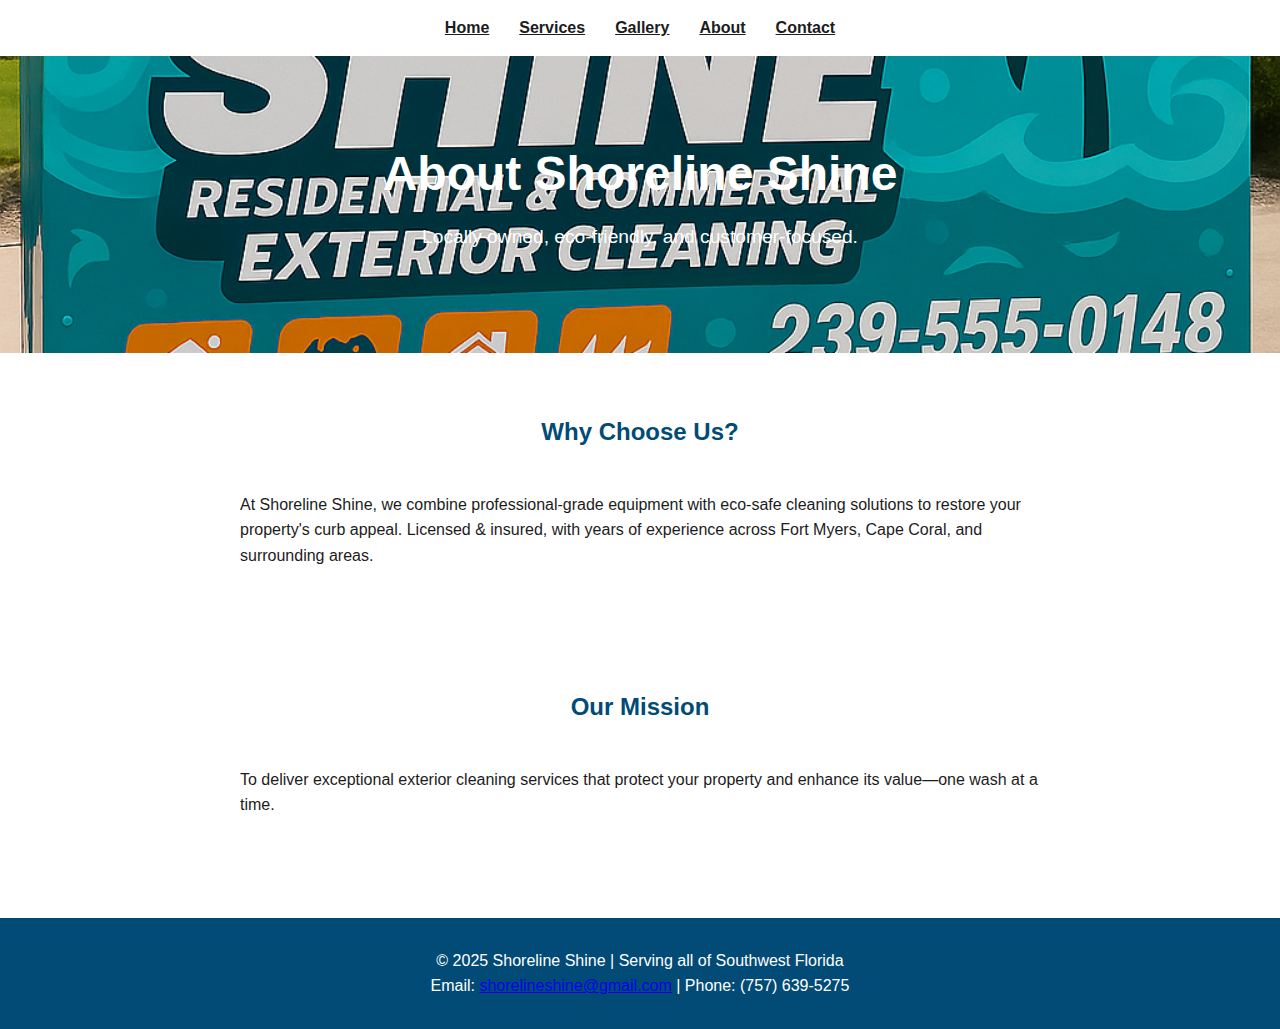
<file: about.html>
<!DOCTYPE html>
<html lang="en">
<head>
  <meta charset="UTF-8" />
  <meta name="viewport" content="width=device-width, initial-scale=1" />
  <title>About Us | Shoreline Shine</title>
  <meta name="description" content="Learn about Shoreline Shine's mission, values, and team — serving Southwest Florida with professional exterior cleaning." />
  <meta name="keywords" content="about Shoreline Shine, pressure washing company, Florida exterior cleaning" />
  <link rel="stylesheet" href="css/style.css">
</head>
<body>
  <nav>
    <ul>
      <li><a href="index.html">Home</a></li>
      <li><a href="services.html">Services</a></li>
      <li><a href="gallery.html">Gallery</a></li>
      <li><a href="about.html">About</a></li>
      <li><a href="contact.html">Contact</a></li>
    </ul>
  </nav>

  <header>
    <h1>About Shoreline Shine</h1>
    <p>Locally owned, eco-friendly, and customer-focused.</p>
  </header>

  <section>
    <h2>Why Choose Us?</h2>
    <p style="max-width:800px; margin:auto;">
      At Shoreline Shine, we combine professional-grade equipment with eco-safe cleaning solutions to restore your property's curb appeal. Licensed &amp; insured, with years of experience across Fort Myers, Cape Coral, and surrounding areas.
    </p>
  </section>

  <section>
    <h2>Our Mission</h2>
    <p style="max-width:800px; margin:auto;">
      To deliver exceptional exterior cleaning services that protect your property and enhance its value—one wash at a time.
    </p>
  </section>

  <footer>
    <p>© 2025 Shoreline Shine | Serving all of Southwest Florida</p>
    <p>Email: <a href="mailto:shorelineshine@gmail.com">shorelineshine@gmail.com</a> | Phone: (757) 639-5275</p>
  </footer>
</body>
</html>
</file>
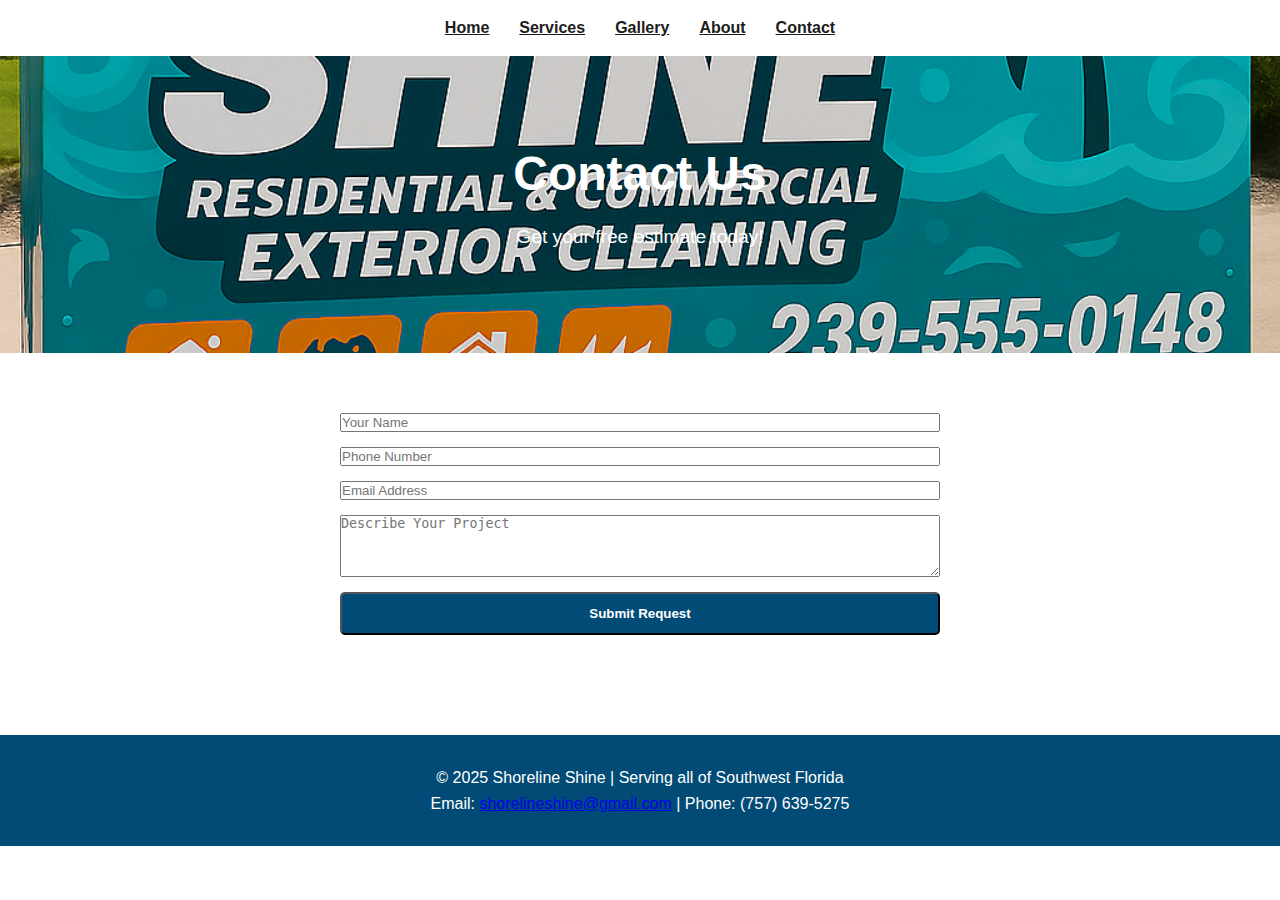
<file: contact.html>
<!DOCTYPE html>
<html lang="en">
<head>
  <meta charset="UTF-8" />
  <meta name="viewport" content="width=device-width, initial-scale=1" />
  <title>Contact | Shoreline Shine</title>
  <meta name="description" content="Get a free estimate from Shoreline Shine. Fill out our form or call us directly for fast, professional service." />
  <meta name="keywords" content="contact pressure washing, free estimate, Shoreline Shine contact" />
  <link rel="stylesheet" href="css/style.css">
</head>
<body>
  <nav>
    <ul>
      <li><a href="index.html">Home</a></li>
      <li><a href="services.html">Services</a></li>
      <li><a href="gallery.html">Gallery</a></li>
      <li><a href="about.html">About</a></li>
      <li><a href="contact.html">Contact</a></li>
    </ul>
  </nav>

  <header>
    <h1>Contact Us</h1>
    <p>Get your free estimate today!</p>
  </header>

  <section id="contact">
    <form action="https://formspree.io/f/your-form-id" method="POST"
      style="max-width:600px; margin:auto; display:flex; flex-direction:column; gap:15px;">
      <input type="text" name="name" placeholder="Your Name" required>
      <input type="tel" name="phone" placeholder="Phone Number" required>
      <input type="email" name="email" placeholder="Email Address" required>
      <textarea name="message" placeholder="Describe Your Project" rows="4"></textarea>
      <button type="submit" class="btn">Submit Request</button>
    </form>
  </section>

  <footer>
    <p>© 2025 Shoreline Shine | Serving all of Southwest Florida</p>
    <p>Email: <a href="mailto:shorelineshine@gmail.com">shorelineshine@gmail.com</a> | Phone: (757) 639-5275</p>
  </footer>
</body>
</html>
</file>
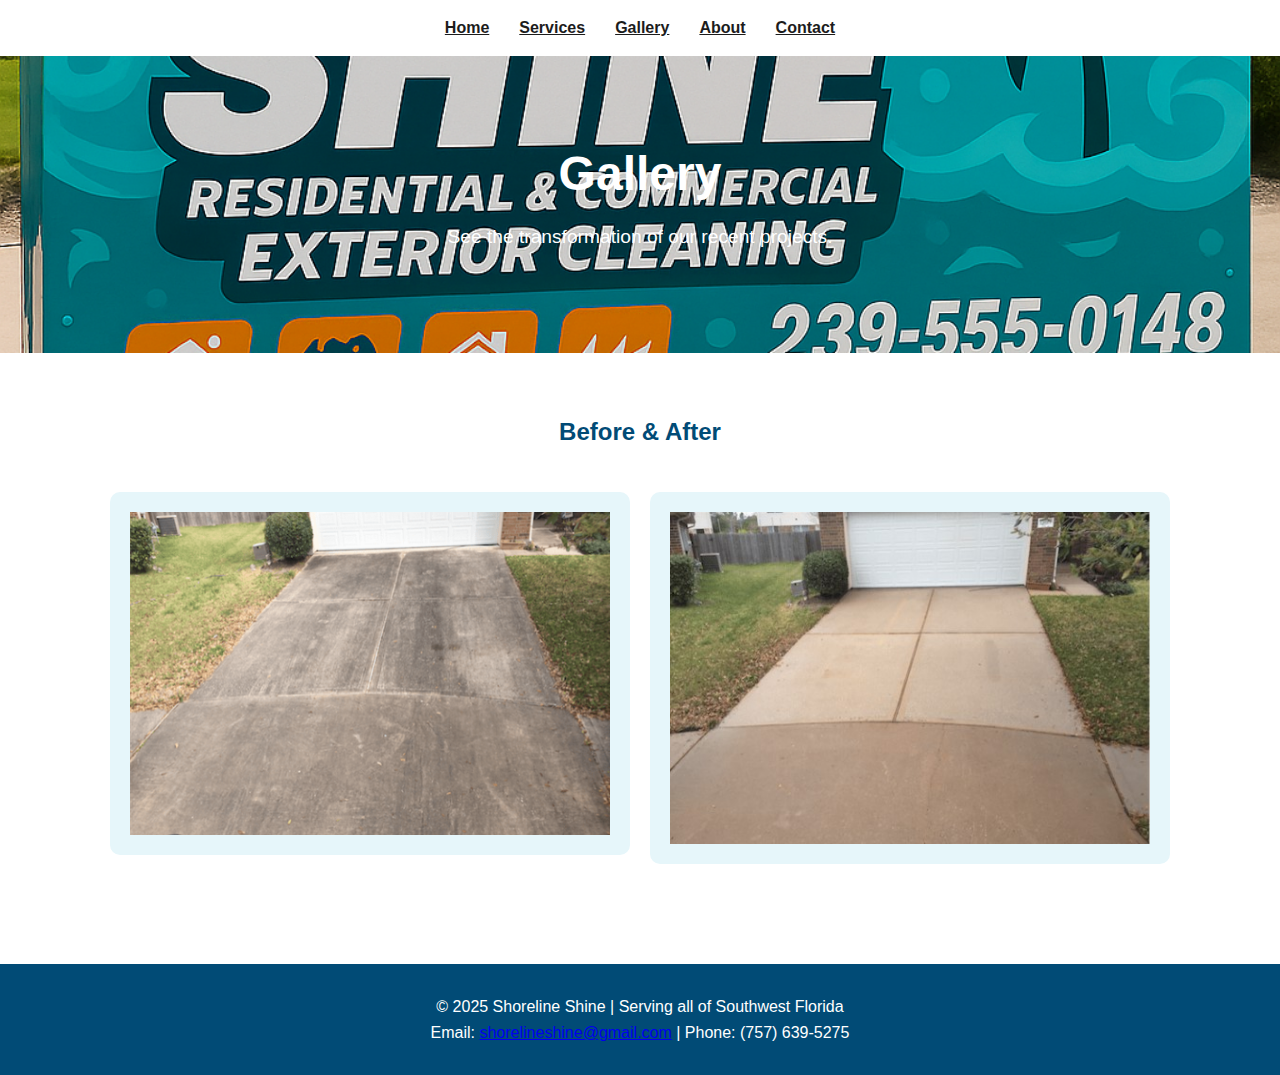
<file: gallery.html>
<!DOCTYPE html>
<html lang="en">
<head>
  <meta charset="UTF-8" />
  <meta name="viewport" content="width=device-width, initial-scale=1" />
  <title>Gallery | Shoreline Shine</title>
  <meta name="description" content="View before &amp; after photos of Shoreline Shine's professional cleaning projects across Southwest Florida." />
  <meta name="keywords" content="pressure washing gallery, before and after pressure washing" />
  <link rel="stylesheet" href="css/style.css">
</head>
<body>
  <nav>
    <ul>
      <li><a href="index.html">Home</a></li>
      <li><a href="services.html">Services</a></li>
      <li><a href="gallery.html">Gallery</a></li>
      <li><a href="about.html">About</a></li>
      <li><a href="contact.html">Contact</a></li>
    </ul>
  </nav>

  <header>
    <h1>Gallery</h1>
    <p>See the transformation of our recent projects.</p>
  </header>

  <section>
    <h2>Before &amp; After</h2>
    <div class="gallery">
      <img src="images/before1.jpg" alt="Before cleaning">
      <img src="images/after1.jpg" alt="After cleaning">
      <!-- Add more images as needed -->
    </div>
  </section>

  <footer>
    <p>© 2025 Shoreline Shine | Serving all of Southwest Florida</p>
    <p>Email: <a href="mailto:shorelineshine@gmail.com">shorelineshine@gmail.com</a> | Phone: (757) 639-5275</p>
  </footer>
</body>
</html>
</file>
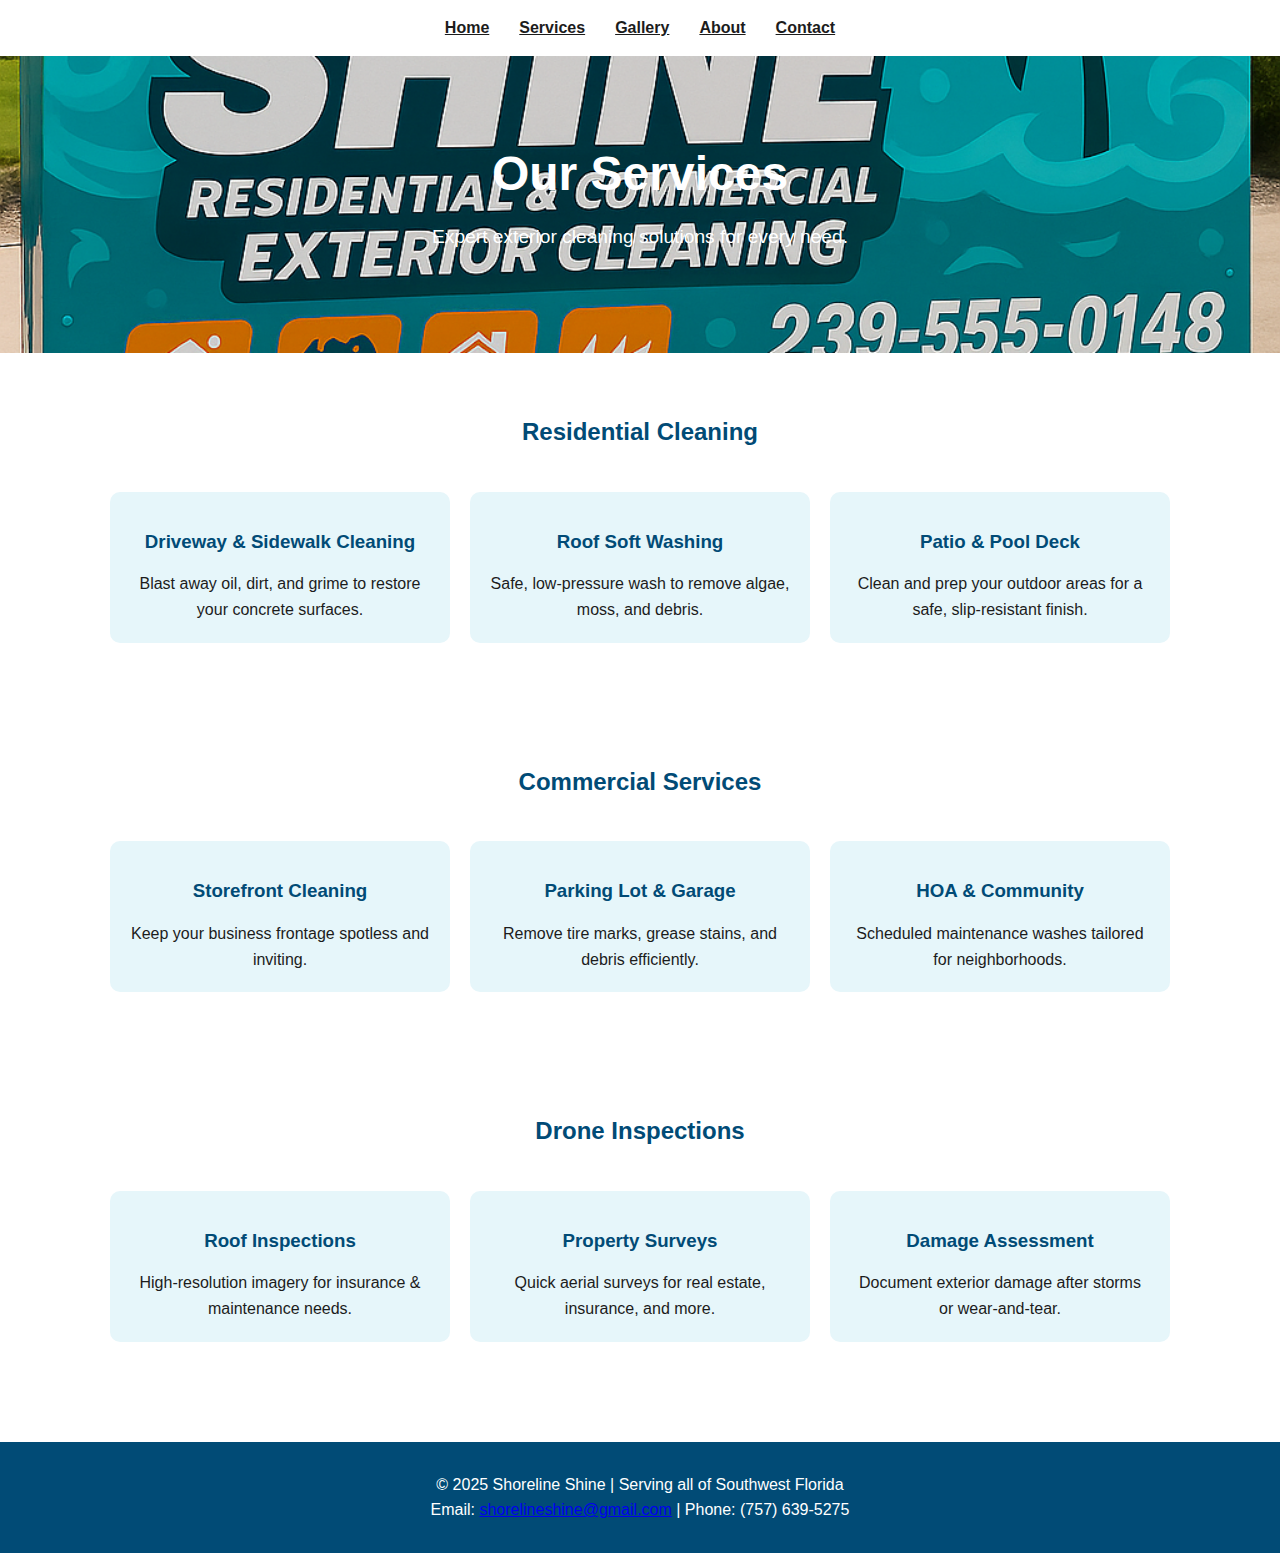
<file: services.html>
<!DOCTYPE html>
<html lang="en">
<head>
  <meta charset="UTF-8" />
  <meta name="viewport" content="width=device-width, initial-scale=1" />
  <title>Services | Shoreline Shine</title>
  <meta name="description" content="Learn about Shoreline Shine's residential, commercial, and drone inspection services in Southwest Florida." />
  <meta name="keywords" content="residential cleaning, commercial cleaning, drone inspections, pressure washing services" />
  <link rel="stylesheet" href="css/style.css">
</head>
<body>
  <nav>
    <ul>
      <li><a href="index.html">Home</a></li>
      <li><a href="services.html">Services</a></li>
      <li><a href="gallery.html">Gallery</a></li>
      <li><a href="about.html">About</a></li>
      <li><a href="contact.html">Contact</a></li>
    </ul>
  </nav>

  <header>
    <h1>Our Services</h1>
    <p>Expert exterior cleaning solutions for every need.</p>
  </header>

  <section>
    <h2>Residential Cleaning</h2>
    <div class="services">
      <div class="service-box">
        <h3>Driveway &amp; Sidewalk Cleaning</h3>
        <p>Blast away oil, dirt, and grime to restore your concrete surfaces.</p>
      </div>
      <div class="service-box">
        <h3>Roof Soft Washing</h3>
        <p>Safe, low-pressure wash to remove algae, moss, and debris.</p>
      </div>
      <div class="service-box">
        <h3>Patio &amp; Pool Deck</h3>
        <p>Clean and prep your outdoor areas for a safe, slip-resistant finish.</p>
      </div>
    </div>
  </section>

  <section>
    <h2>Commercial Services</h2>
    <div class="services">
      <div class="service-box">
        <h3>Storefront Cleaning</h3>
        <p>Keep your business frontage spotless and inviting.</p>
      </div>
      <div class="service-box">
        <h3>Parking Lot &amp; Garage</h3>
        <p>Remove tire marks, grease stains, and debris efficiently.</p>
      </div>
      <div class="service-box">
        <h3>HOA &amp; Community</h3>
        <p>Scheduled maintenance washes tailored for neighborhoods.</p>
      </div>
    </div>
  </section>

  <section>
    <h2>Drone Inspections</h2>
    <div class="services">
      <div class="service-box">
        <h3>Roof Inspections</h3>
        <p>High-resolution imagery for insurance &amp; maintenance needs.</p>
      </div>
      <div class="service-box">
        <h3>Property Surveys</h3>
        <p>Quick aerial surveys for real estate, insurance, and more.</p>
      </div>
      <div class="service-box">
        <h3>Damage Assessment</h3>
        <p>Document exterior damage after storms or wear-and-tear.</p>
      </div>
    </div>
  </section>

  <footer>
    <p>© 2025 Shoreline Shine | Serving all of Southwest Florida</p>
    <p>Email: <a href="mailto:shorelineshine@gmail.com">shorelineshine@gmail.com</a> | Phone: (757) 639-5275</p>
  </footer>
</body>
</html>
</file>
<file: css/style.css>
:root {
  --primary-teal: #00a9a5;
  --primary-blue: #014b76;
  --accent-light: #e6f6fa;
  --text-dark: #1c1c1c;
  --white: #ffffff;
}
* { box-sizing: border-box; margin: 0; padding: 0; }
body {
  font-family: 'Open Sans', sans-serif;
  color: var(--text-dark);
  background: var(--white);
  line-height: 1.6;
}
nav {
  background: var(--white);
  box-shadow: 0 2px 5px rgba(0,0,0,0.1);
}
nav ul {
  display: flex;
  justify-content: center;
  gap: 30px;
  list-style: none;
  padding: 15px 0;
}
nav a {
  color: var(--text-dark);
  font-weight: 600;
}
nav a:hover { color: var(--primary-teal); }
header {
  background: var(--primary-teal) url('../images/hero.jpg') center/cover no-repeat;
  color: var(--white);
  padding: 80px 20px;
  text-align: center;
}
header h1 { font-size: 3rem; margin-bottom: 10px; }
header p { font-size: 1.2rem; margin-bottom: 20px; }
.btn {
  display: inline-block;
  background: var(--primary-blue);
  color: var(--white);
  padding: 12px 24px;
  border-radius: 5px;
  font-weight: 700;
  text-decoration: none;
}
section {
  padding: 60px 20px;
  max-width: 1100px;
  margin: auto;
}
h2 {
  text-align: center;
  color: var(--primary-blue);
  margin-bottom: 40px;
}
.services,
.gallery {
  display: grid;
  grid-template-columns: repeat(auto-fit,minmax(250px,1fr));
  gap: 20px;
}
.service-box,
.gallery img {
  background: var(--accent-light);
  border-radius: 10px;
  padding: 20px;
  text-align: center;
}
.service-box h3 {
  margin: 15px 0;
  color: var(--primary-blue);
}
.gallery img {
  width: 100%;
  height: auto;
}
.testimonial {
  font-style: italic;
  max-width: 800px;
  margin: 20px auto;
  text-align: center;
}
footer {
  background: var(--primary-blue);
  color: var(--white);
  text-align: center;
  padding: 30px 20px;
  margin-top: 40px;
}
@media(max-width:768px) {
  nav ul { flex-direction: column; }
}
</file>
